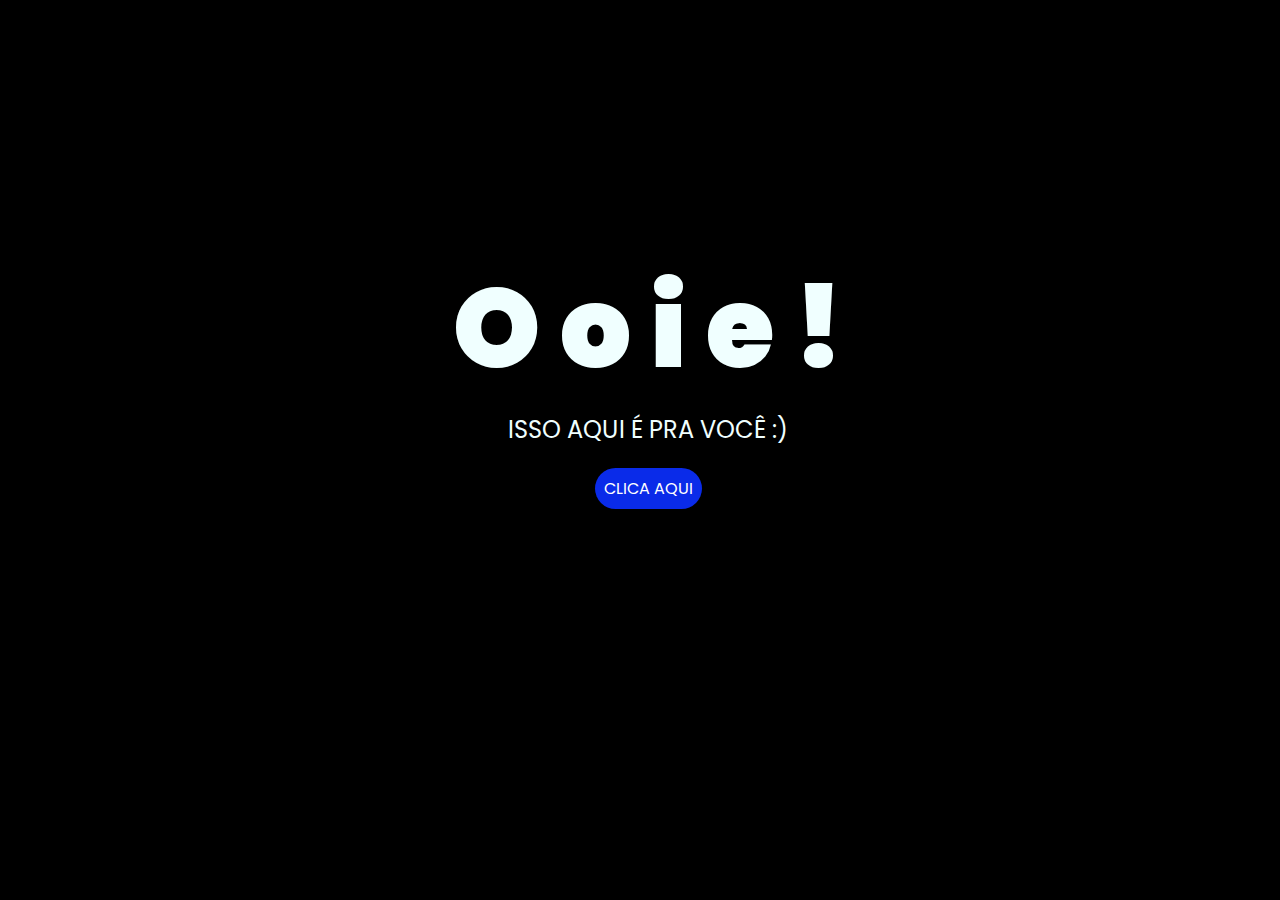
<file: index.html>
<!DOCTYPE html>
<html lang="es">

<head>
    <meta charset="UTF-8">
    <meta http-equiv="X-UA-Compatible" content="IE=edge">
    <meta name="viewport" content="width=device-width, initial-scale=1.0">
    <link rel="stylesheet" href="css/style.css">
    <link rel="icon" href="img/flowers.png" type="image/x-icon">
    <title>Flowers</title>
</head>

<body>
    <div class="greetings">
        <span>O</span>
        <span>o</span>
        <span>i</span>
        <span>e</span>
        <span>!</span>
    </div>
    <div class="description">
        <span>ISSO AQUI É PRA VOCÊ :)</span>
    </div>
    <div class="button">
        <button class="botones">
            <a href="flower.html" style="color: #fff;">CLICA AQUI</a>
        </button>
    </div>

</body>

</html>
</file>
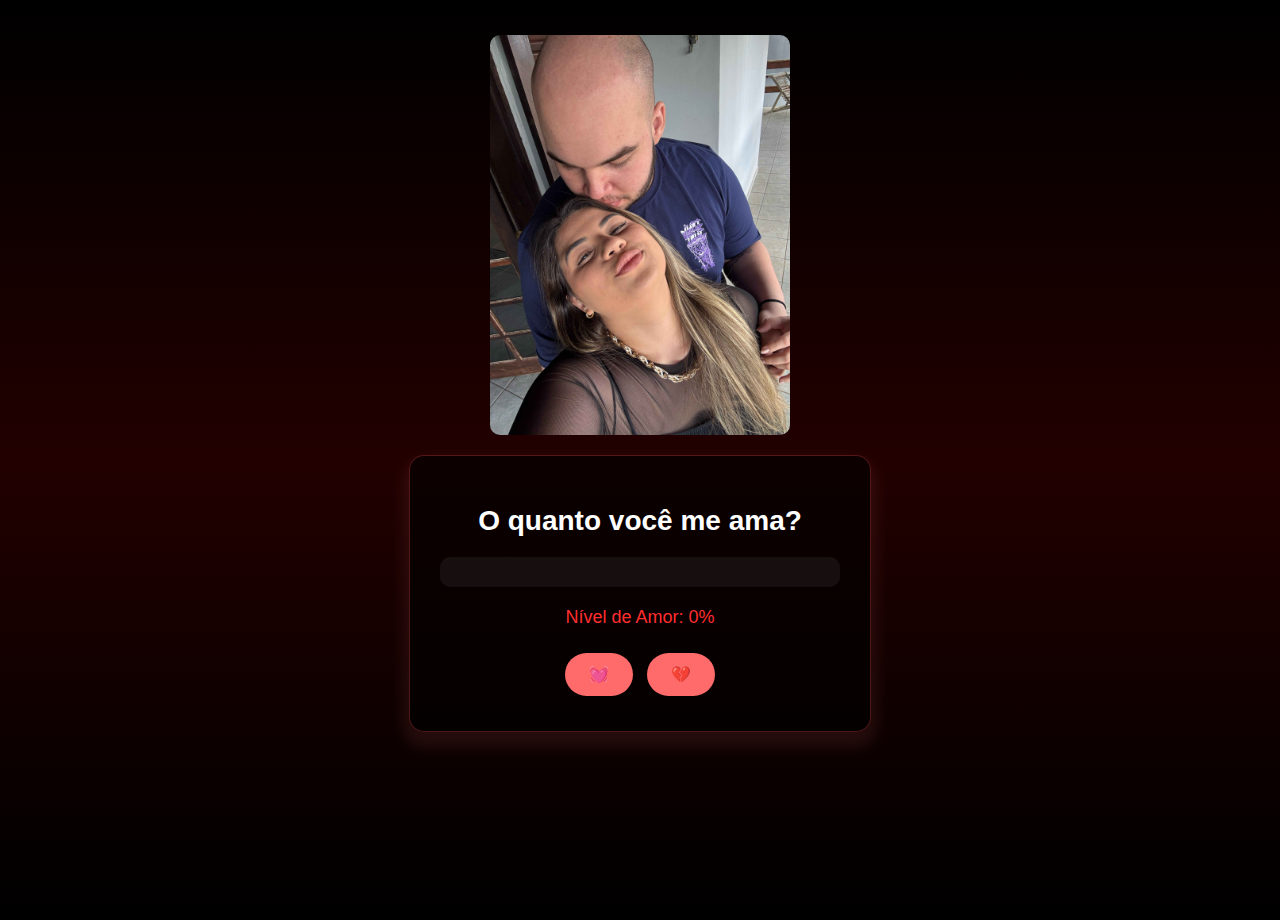
<file: barra.html>
<!DOCTYPE html>
<html lang="pt-BR">
<head>
    <meta charset="UTF-8">
    <meta name="viewport" content="width=device-width, initial-scale=1.0">
    <title>Barra de Amor Interativa</title>
    <link rel="stylesheet" href="/css/barra.css">
</head>
<body>
    <!-- Imagem acima da box -->
    <img src="/img/nós.jpg" alt="Foto" class="foto">

    <!-- Box da barra e botões -->
    <div class="container">
        <h1>O quanto você me ama?</h1>
        <!-- Barra de progresso -->
        <div class="progress-bar">
            <div class="progress" id="progress"></div>
        </div>
        <p id="loveLevel">Nível de Amor: 0%</p>
        <!-- Botões -->
        <div class="botoes">
            <button id="increaseBtn">💓</button>
            <button id="decreaseBtn">💔</button>
        </div>
    </div>
    <script src="/javascripts/barra.js"></script>
</body>
</html>
</file>
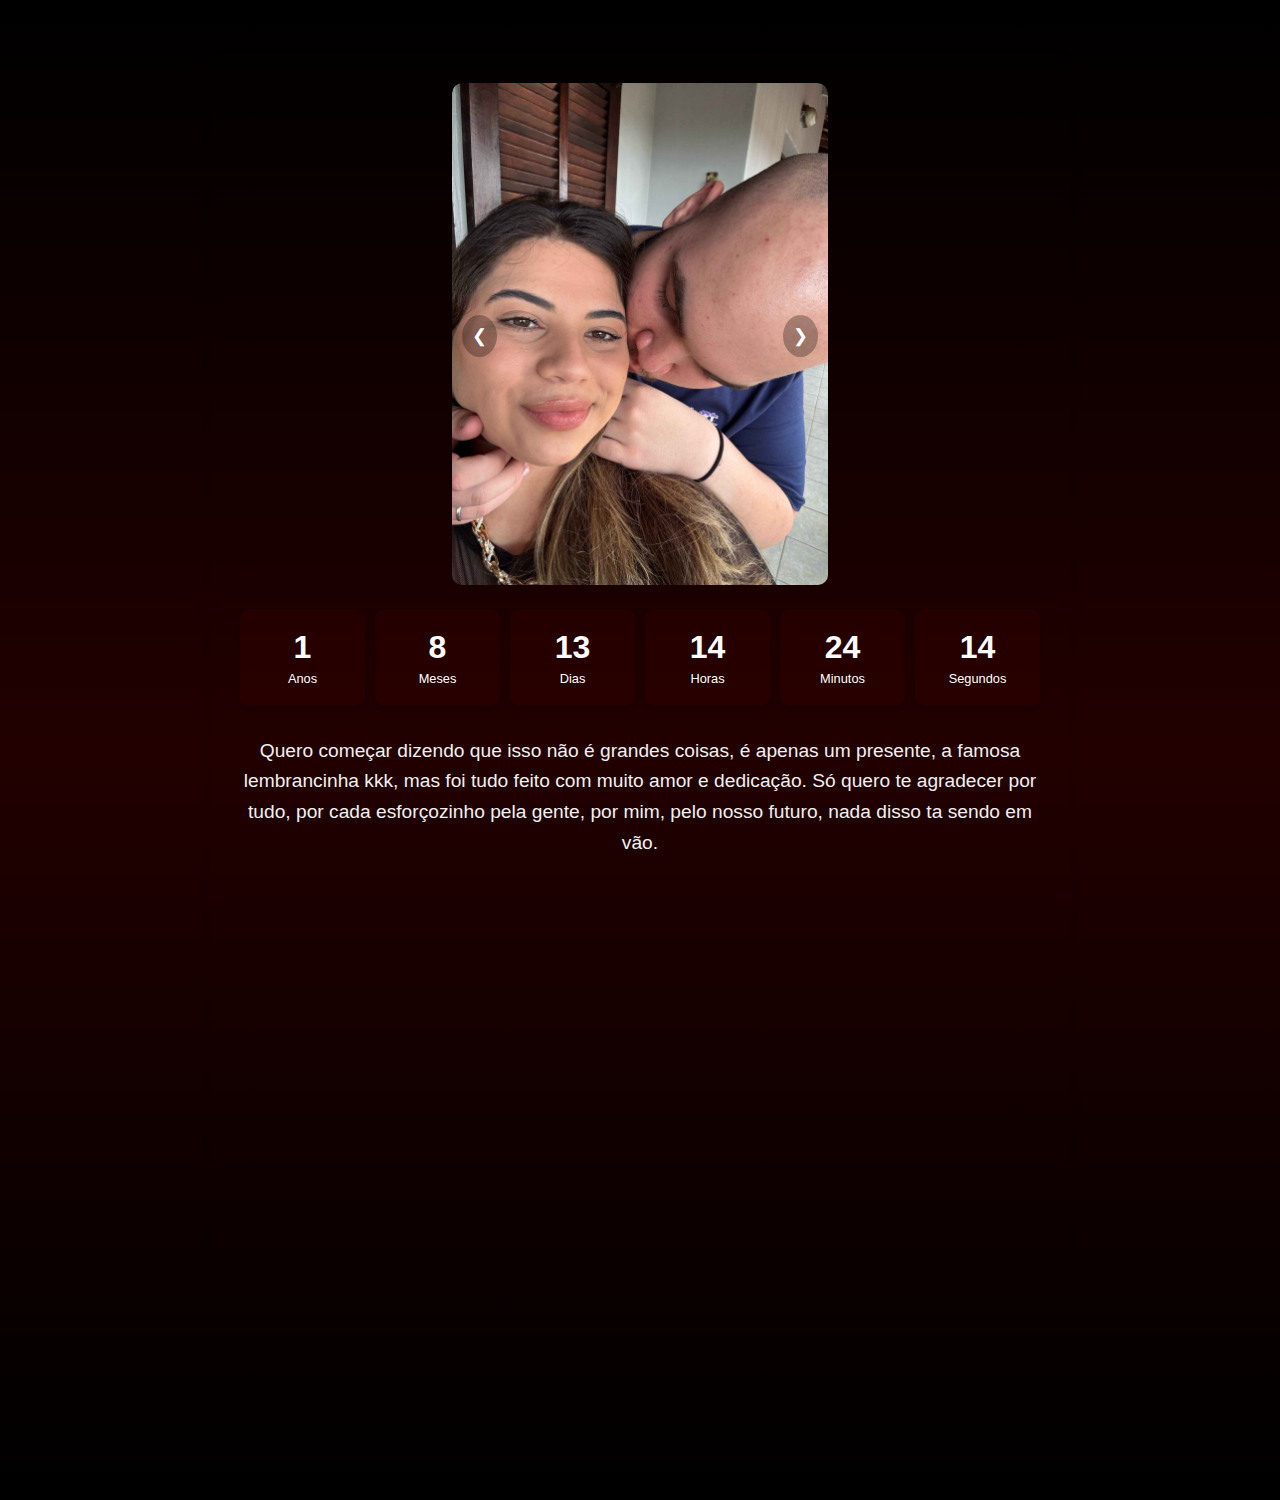
<file: contagem.html>
<!DOCTYPE html>
<html lang="pt-BR">
<head>
    <meta charset="UTF-8">
    <meta name="viewport" content="width=device-width, initial-scale=1.0">
    <title>Contador Personalizado</title>
    <link rel="stylesheet" href="/css/contagem.css">
</head>
<body>
    <div class="container">
        <!-- Carrossel de fotos -->
        <div class="carousel">
            <div class="carousel-inner">
                <div class="carousel-item active">
                    <img src="/img/bochecha.jpg" alt="Foto 1">
                </div>
                <div class="carousel-item">
                    <img src="/img/kis.jpg" alt="Foto 2">
                </div>
                <div class="carousel-item">
                    <img src="/img/fro.jpg" alt="Foto 3">
                </div>
                <div class="carousel-item">
                    <img src="/img/dentinho.jpg" alt="Foto 4">
                </div>
            </div>
            <button class="carousel-control prev" onclick="prevSlide()">&#10094;</button>
            <button class="carousel-control next" onclick="nextSlide()">&#10095;</button>
        </div>

        <!-- Contador -->
        <div class="counters">
            <div class="counter-box" id="years">
                <div class="number">0</div>
                <div class="label">Anos</div>
            </div>
            <div class="counter-box" id="months">
                <div class="number">0</div>
                <div class="label">Meses</div>
            </div>
            <div class="counter-box" id="days">
                <div class="number">0</div>
                <div class="label">Dias</div>
            </div>
            <div class="counter-box" id="hours">
                <div class="number">0</div>
                <div class="label">Horas</div>
            </div>
            <div class="counter-box" id="minutes">
                <div class="number">0</div>
                <div class="label">Minutos</div>
            </div>
            <div class="counter-box" id="seconds">
                <div class="number">0</div>
                <div class="label">Segundos</div>
            </div>
        </div>

        <!-- Mensagem fixa -->
        <div class="message">
            Quero começar dizendo que isso não é grandes coisas, é apenas um presente, a famosa lembrancinha kkk, mas foi tudo feito com muito amor e dedicação. Só quero te agradecer por tudo, por cada esforçozinho pela gente, por mim, pelo nosso futuro, nada disso ta sendo em vão.
        </div>

        <!-- Mensagens que aparecem com o scroll -->
        <div class="scroll-messages">
            <div class="scroll-message" id="scroll-message1">
                Sei que eu sou meio manhoso as vezes, mas é por que eu gosto muito da sua companhia, você é muito legal, eu te amo demais
            </div>
            <div class="scroll-message" id="scroll-message2">
                Você sempre faz muito por nós, sempre cuidando mim, sempre me auxiliando em tudo.
            </div>
            <div class="scroll-message" id="scroll-message3">
                Posso dizer que sem você eu não seria nada, eu estaria completamente perdido, mas você veio como uma luz no meu caminho, iluminando tudo que era canto.
            </div>
            <div class="scroll-message" id="scroll-message4">
                Você foi o acaso mais, esperado da minha vida, eu rezei tanto pra Deus pra ter alguém que fosse cada coisinha que você tira 10 se fosse pra dar nota, obrigado por tudo, você é o amor da minha vida, eu te amo.
            </div>
        </div>
    </div>

    <script src="/javascripts/contagem.js"></script>
</body>
</html>
</file>
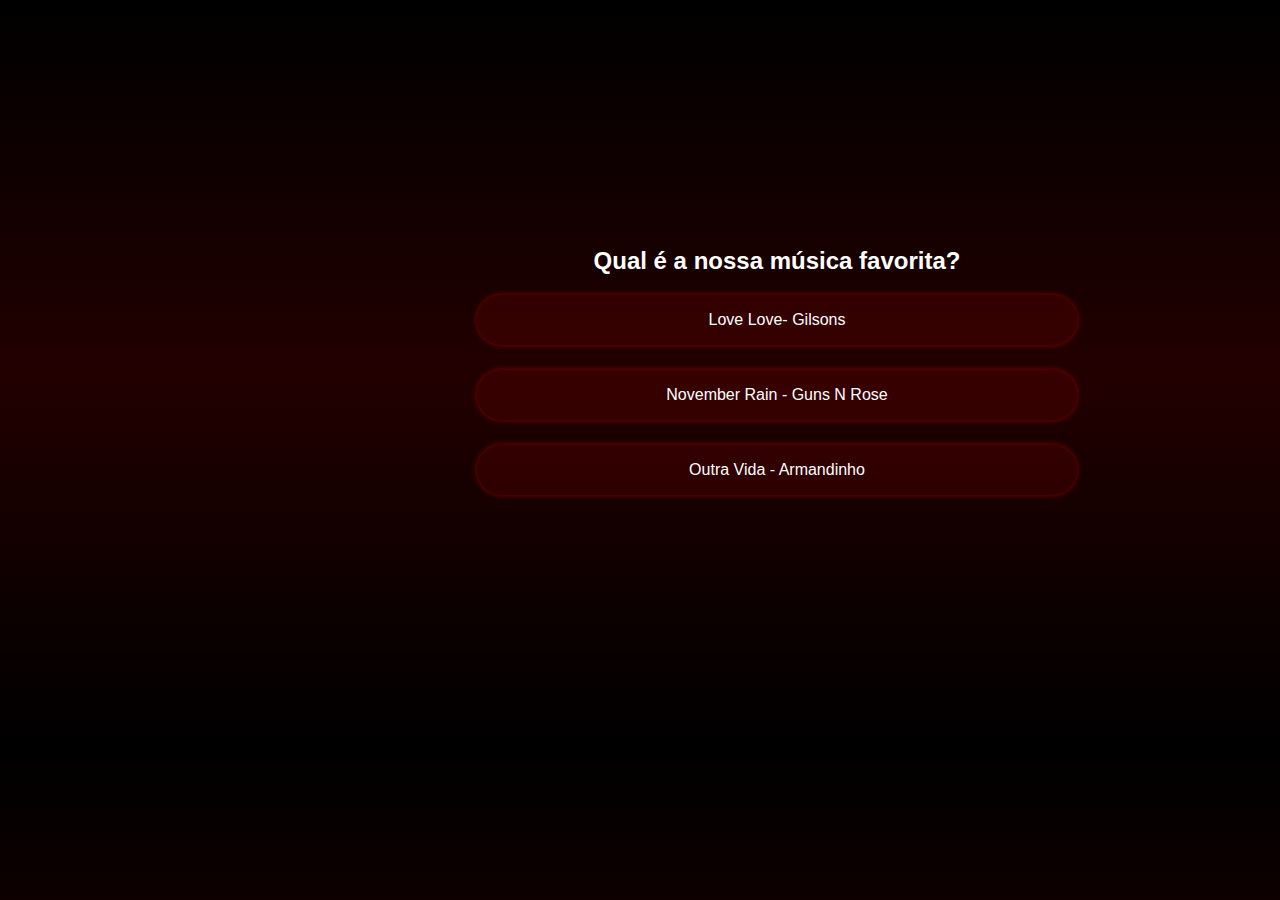
<file: quiz.html>
<!DOCTYPE html>
<html lang="pt-br">
<head>
    <meta charset="UTF-8">
    <meta name="viewport" content="width=device-width, initial-scale=1.0">
    <title>Quiz para Gigika</title>
    <link rel="stylesheet" href="css/quiz.css">
</head>
<body>
    <div class="quiz-container" id="quiz">
        <!-- Pergunta 1 -->
        <div id="pergunta1">
            <h2>Qual é a nossa música favorita?</h2>
            <div class="botoes">
                <button onclick="verificarResposta('pergunta1', 'Love Love- Gilsons', 'pergunta2')">Love Love- Gilsons</button>
                <button onclick="verificarResposta('pergunta1', 'November Rain - Guns N Rose', 'pergunta2')">November Rain - Guns N Rose</button>
                <button onclick="verificarResposta('pergunta1', 'Outra Vida - Armandinho', 'pergunta2')">Outra Vida - Armandinho</button>
            </div>
        </div>
        
        <!-- Pergunta 2 -->
        <div id="pergunta2" style="display: none;">
            <h2>O que me deu vontade de fazer quando te vi pela primeira vez?</h2>
            <div class="botoes">
                <button onclick="verificarResposta('pergunta2', 'Abraçar você', 'pergunta3')">Abraçar você</button>
                <button onclick="verificarResposta('pergunta2', 'Chorar', 'pergunta3')">Chorar</button>
                <button onclick="verificarResposta('pergunta2', 'Correr pra dentro do ônibus', 'pergunta3')">Correr pra dentro do ônibus</button>
            </div>
        </div>

        <!-- Pergunta 3 -->
        <div id="pergunta3" style="display: none;">
            <h2>Qual é a primeira coisa que eu disse pra você quando a gente se conheceu?</h2>
            <div class="botoes">
                <button onclick="verificarResposta('pergunta3', 'Oie', 'pergunta4')">Oie</button>
                <button onclick="verificarResposta('pergunta3', 'Cê gosta de comer o quê?', 'pergunta4')">Cê gosta de comer o quê?</button>
                <button onclick="verificarResposta('pergunta3', 'Quem é essa daí?', 'pergunta4')">Quem é essa daí?</button>
            </div>
        </div>

        <!-- Pergunta 4 -->
        <div id="pergunta4" style="display: none;">
            <h2>Qual foi o presente mais significativo que eu te dei?</h2>
            <div class="botoes">
                <button onclick="verificarResposta('pergunta4', 'Buquê', 'pergunta5')">Buquê</button>
                <button onclick="verificarResposta('pergunta4', 'Meias', 'pergunta5')">Meias</button>
                <button onclick="verificarResposta('pergunta4', 'Beijinhos', 'pergunta5')">Beijinhos</button>
            </div>
        </div>

        <!-- Pergunta 5 -->
        <div id="pergunta5" style="display: none;">
            <h2>Onde foi nosso primeiro date romântico?</h2>
            <div class="botoes">
                <button onclick="verificarResposta('pergunta5', 'Cinema', 'pergunta6')">Cinema</button>
                <button onclick="verificarResposta('pergunta5', 'Starbucks', 'pergunta6')">Starbucks</button>
                <button onclick="verificarResposta('pergunta5', 'Outback', 'pergunta6')">Outback</button>
            </div>
        </div>

        <!-- Pergunta 6 -->
        <div id="pergunta6" style="display: none;">
            <h2>Qual é a primeira coisa que faço quando acordo do seu lado?</h2>
            <div class="botoes">
                <button onclick="verificarResposta('pergunta6', 'Te beijo', 'pergunta7')">Te beijo</button>
                <button onclick="verificarResposta('pergunta6', 'Te abraço', 'pergunta7')">Te abraço</button>
                <button onclick="verificarResposta('pergunta6', 'Te cheiro', 'pergunta7')">Te cheiro</button>
            </div>
        </div>

        <!-- Pergunta 7 -->
        <div id="pergunta7" style="display: none;">
            <h2>Qual foi a primeira foto que eu te mandei?</h2>
            <div class="botoes">
                <button onclick="verificarResposta('pergunta7', 'Foto pelado 😈', 'fim')">Foto pelado 😈</button>
                <button onclick="verificarResposta('pergunta7', 'Foto sorrindo', 'fim')">Foto sorrindo</button>
                <button onclick="verificarResposta('pergunta7', 'Foto minha', 'fim')">Foto minha</button>
            </div>
        </div>
        
        <!-- Tela Final -->
        <div id="fim" style="display: none;">
            <h2>Parabéns! Você completou o quiz! Meu amooooooo!!!!❤️</h2>
            <p>Sua pontuação: <span id="pontuacao-final">0</span> de 7 (como esperado da minha bebê)</p>
        </div>
    </div>

    <div id="coracoes"></div>


    <script src="quiz.js"></script>
</body>
</html>
</file>
<file: css/style.css>
@import url('https://fonts.googleapis.com/css2?family=Poppins:ital,wght@0,500;1,900&display=swap');
*{
    font-family: 'Poppins',cursive;
}
body{
    color: azure;
    width: 100%;
    height: 82vh;
    display: flex;
    flex-direction: column;
    align-items: center;
    justify-content: center;
    background-color: black;
    /* padding-top: -30; */
}

.botones{
    padding: 9px;
    border-radius: 80px;
    background-color: transparent;
    border: none;
}

.botones a{
    background-color: #0a2be9;
    padding: 9px;
    border-radius: 80px;
    -webkit-border-radius: 80px;
    -moz-border-radius: 80px;
    -ms-border-radius: 80px;
    -o-border-radius: 80px;

}

.botones a:focus{
    background-color: rgb(50, 194, 194);
}

.greetings{
    font-size: 7rem;
    font-weight: 900;
}
.greetings > span{
    animation: glow 2.5s ease-in-out infinite;
}
@keyframes glow{
    0%, 100%{
        color: #fff;
        text-shadow: 0 0 12px #39c6d6, 0 0 50px #39c6d6, 0 0 100px #39c6d6;
    }
    10%, 90%{
        color: #111;
        text-shadow: none;
    }
}
.greetings > span:nth-child(2){
    animation-delay: .2s ;
}
.greetings > span:nth-child(3){
    animation-delay: .4s ;
}
.greetings > span:nth-child(4){
    animation-delay: .6s;
}
.greetings > span:nth-child(5){
    animation-delay: .8s;
}
.greetings > span:nth-child(6){
    animation-delay: 1s;
}

.description{
    font-size: 1.5rem;
    margin-bottom: 20px;
}

.button a{
    text-decoration: none;
    font-size: 1rem;
    color: #111;
}

@media screen and (max-width:574px){
    .greetings{
        display: block;
        font-size: 4rem;
        font-weight: 800;
        text-align: center;
    }
    .description{
        font-size: 2rem;
    }
    
    .button a{
        font-size: 1rem;
    }
}
</file>
<file: css/barra.css>
body {
    font-family: 'Segoe UI', Tahoma, Geneva, Verdana, sans-serif;
    text-align: center;
    margin: 0;
    padding: 0;
    background: linear-gradient(to bottom, #000000 0%, #220000 50%, #000000 100%);
    display: flex;
    flex-direction: column; /* Alinhar elementos verticalmente */
    align-items: center; /* Centralizar horizontalmente */
    justify-content: flex-start; /* Alinhar no topo */
    height: 100vh;
    padding-top: 20px; /* Espaçamento no topo */
}


/* Estilo da imagem */
.foto {
    width: 100%; /* Largura da imagem */
    max-width: 300px; /* Tamanho máximo */
    height: 400px; /* Altura automática */
    border-radius: 10px; /* Bordas arredondadas */
    margin-bottom: 20px; /* Espaçamento abaixo da imagem */
    margin-top: 15px;
}

/* Box da barra e botões */
.container {
    background-color: #0000009f;
    padding: 30px;
    border: 1px solid rgba(255, 78, 78, 0.295);
    border-radius: 15px;
    box-shadow: 0px 10px 15px 5px rgba(245, 119, 119, 0.11);
    max-width: 400px;
    width: 100%;
}

h1 {
    font-size: 28px;
    color: #ffffff;
    margin-bottom: 20px;
    font-weight: 600;
}

.progress-bar {
    width: 100%;
    height: 30px;
    background-color: #e0e0e011;
    border-radius: 10px;
    overflow: hidden;
    margin-bottom: 20px;
}

.progress {
    width: 0%; /* Barra começa em 0% */
    height: 100%;
    background-color: #ff3c3c;
    border-radius: 10px;
    transition: width 0.3s ease;
}

#loveLevel {
    font-size: 18px;
    color: #ff2e2e;
    margin-bottom: 20px;
}

button {
    padding: 12px 24px;
    font-size: 16px;
    cursor: pointer;
    background-color: #ff6b6b;
    color: white;
    border: none;
    border-radius: 190px;
    transition: background-color 0.3s, transform 0.2s;
    margin: 5px;
}

button:hover {
    background-color: #ff5252;
    transform: scale(1.05);
}

button:active {
    transform: scale(0.95);
}
</file>
<file: css/contagem.css>
body {
    font-family: 'Arial', sans-serif;
    display: flex;
    justify-content: center;
    align-items: center;
    height: 1500px;
    margin: 0;
    background-color: #f8f8f8;
    background: linear-gradient(to bottom, #000000 0%, #220000 50%, #000000 100%);
}

.container {
    text-align: center;
    background-color: #ffffff00;
    padding: 30px;
    border-radius: 15px;
    box-shadow: 0 4px 10px rgba(0, 0, 0, 0.1);
    max-width: 800px;
    width: 100%;
    margin-bottom: 15%;
}

/* Estilos do carrossel */
.carousel {
    position: relative;
    width: 47%;
    max-width: 600px; /* Largura máxima do carrossel */
    margin: 0 auto 20px; /* Centraliza e adiciona espaço abaixo */
    overflow: hidden;
    border-radius: 10px;
}

.carousel-inner {
    display: flex;
    transition: transform 0.5s ease-in-out;
}

.carousel-item {
    min-width: 100%;
    box-sizing: border-box;
}

.carousel-item img {
    width: 100%;
    border-radius: 10px;
}

/* Controles de navegação */
.carousel-control {
    position: absolute;
    top: 50%;
    transform: translateY(-50%);
    background-color: rgba(0, 0, 0, 0.281);
    color: rgb(255, 255, 255);
    border: none;
    padding: 10px;
    cursor: pointer;
    border-radius: 50%;
    font-size: 18px;
}

.carousel-control.prev {
    left: 10px;
}

.carousel-control.next {
    right: 10px;
}

.carousel-control:hover {
    background-color: rgba(0, 0, 0, 0.8);
}

/* Estilos do contador e mensagem (mantidos) */
.counters {
    display: flex;
    justify-content: space-between;
    gap: 10px;
}

.counter-box {
    flex: 1;
    padding: 20px;
    background-color: #3b01014f;
    border-radius: 10px;
    box-shadow: 0 2px 5px rgba(0, 0, 0, 0.1);
    text-align: center;
}

.counter-box .number {
    font-size: 2em;
    font-weight: bold;
    color: #ffffff;
}

.counter-box .label {
    font-size: 0.8em;
    color: #ffffff;
    margin-top: 5px;
}

.message {
    font-size: 1.2em;
    margin-top: 30px;
    color: #f0f0f0;
    line-height: 1.6;
}

.scroll-messages {
    margin-top: 40px;
}

.scroll-message {
    opacity: 0;
    transform: translateY(20px);
    transition: opacity 0.5s ease, transform 0.5s ease;
    margin: 20px 0;
    padding: 15px;
    border-radius: 10px;
    color: white;
}

.scroll-message.visible {
    opacity: 1;
    transform: translateY(0);
}
</file>
<file: css/quiz.css>
body {
    font-family: Arial, sans-serif;
    text-align: center;
    margin: 50px;
    margin-top: 50px;
    background: linear-gradient(to bottom, #000000 0%, #220000 50%, #000000 100%);
    color: white; /* Adicionado para garantir que o texto seja legível no fundo escuro */
}

.quiz-container {
    max-width: 400px;
    margin: auto;
    padding: 15%;
    border-radius: 10px;
    background-color: #00000000; /* Fundo transparente */
    margin-left: 350px;
}

button {
    width: 600px; /* Largura fixa para todos os botões */
    height: 50px; /* Altura fixa para todos os botões */
    padding: 10px; /* Espaçamento interno */
    font-size: 16px; /* Tamanho da fonte */
    cursor: pointer;
    border: none;
    background-color: #ff00001a;
    color: white;
    border-radius: 25px;
    transition: background-color 0.3s;
    box-sizing: border-box; /* Garante que o padding não altere o tamanho total */
    display: flex; /* Usado para centralizar o texto */
    align-items: center; /* Centraliza verticalmente */
    justify-content: center; /* Centraliza horizontalmente */
    margin-bottom: 25px; /* Espaçamento entre os botões */
    box-shadow: 0 0 5px 1px rgba(255, 0, 0, 0.37);
}

button:hover {
    background-color: #fc5f047c;
}

.correto {
    background-color: green !important;
}

.errado {
    background-color: rgb(255, 0, 0) !important;
}

.container {
    display: inline-block;
    padding: 20px;
    border-radius: 10px;
    background-color: #ffffff;
    box-shadow: 0 4px 8px rgba(0, 0, 0, 0.1);
}

h1 {
    font-size: 24px;
    color: #333;
}

.progress-bar {
    width: 300px;
    height: 30px;
    background-color: #e0e0e0;
    border-radius: 15px;
    margin: 20px auto;
    overflow: hidden;
}

.progress {
    width: 0%; /* Inicia com 0% de largura */
    height: 100%;
    background-color: #ff6b6b; /* Cor da barra de amor */
    transition: width 0.3s ease; /* Animação suave */
}

#loveLevel {
    font-size: 18px;
    color: #555;
    margin: 10px 0;
}

/* Estilos adicionais para garantir consistência */
h2 {
    color: #ffffff;
    margin-bottom: 20px;
}

.botoes {
    display: flex;
    flex-direction: column;
    align-items: center;
}

/* Estilos para os corações */
#coracoes {
    position: fixed;
    top: 0;
    left: 0;
    width: 100%;
    height: 100%;
    pointer-events: none; /* Permite interação com o quiz */
}

.coracao {
    position: absolute;
    font-size: 24px;
    animation: flutuar 3s ease-in-out infinite;
}

@keyframes flutuar {
    0% {
        transform: translateY(0) scale(1);
        opacity: 1;
    }
    50% {
        transform: translateY(-50px) scale(1.2);
        opacity: 0.8;
    }
    100% {
        transform: translateY(-100px) scale(1);
        opacity: 0.2;
    }
}
</file>
